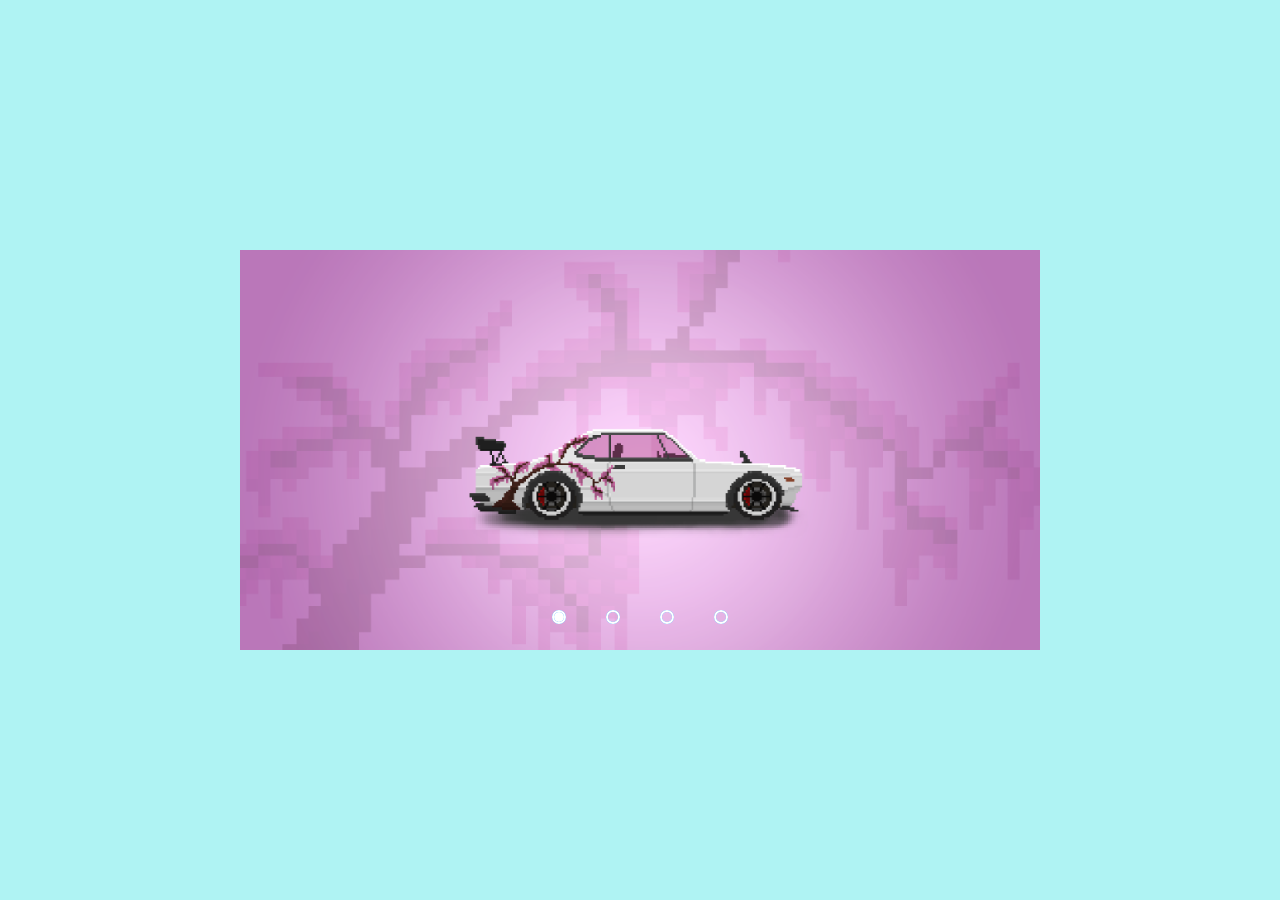
<file: index.html>
<!DOCTYPE html>
<html lang="pt-br">
<head>
    <meta charset="UTF-8">
    <meta name="viewport" content="width=device-width, initial-scale=1.0">
    <title>Document</title>
    <link rel="stylesheet" href="style.css">
</head>
<body>
    
    <div class="slider">

        <div class="slides">

            <!--radio buttons-->
            <input type="radio" name="radio-btn" id="radio1">
            <input type="radio" name="radio-btn" id="radio2">
            <input type="radio" name="radio-btn" id="radio3">
            <input type="radio" name="radio-btn" id="radio4">
            <!--radio buttons-->

            <!--slide images-->
            <div class="slide first">
                <img src="img1.png" alt="img1">
            </div>

            <div class="slide">
                <img src="img2.png" alt="img2">
            </div>

            <div class="slide">
                <img src="img3.png" alt="img3">
            </div>

            <div class="slide">
                <img src="img4.png" alt="img4">
            </div>
            <!--slide images-->

            <!--navigation auto-->
            <div class="navigation-auto">

                <div class="auto-btn1"></div>
                <div class="auto-btn2"></div>
                <div class="auto-btn3"></div>
                <div class="auto-btn4"></div>

            </div>

        </div>

        <div class="manual-navigation">
        
            <label for="radio1" class="manual-btn"></label>
            <label for="radio2" class="manual-btn"></label>
            <label for="radio3" class="manual-btn"></label>
            <label for="radio4" class="manual-btn"></label>
        
        </div>

    </div>

    <script src="script.js"></script>

</body>
</html>

<!--crtl + alt + seta pra baixo -> clonar item pra linha de baixo-->
</file>
<file: style.css>
body{
    margin: 0;
    padding: 0;
    box-sizing: border-box;
    width: 100%;
    height: 100vh;
    display: flex;
    justify-content: center;
    align-items: center;
    background-color: rgb(175, 243, 243);
}

.slider{
    margin: 0 auto;
    width: 800px;
    height: 400px;
    overflow: hidden;
}

.slides{
    width: 400%;
    height: 400px;
    display: flex;
}

.slides input{
    display: none;
}

.slide{
    width: 25%;
    position: relative;
    transition: 2s;
}

.slide img{
    width: 800px;
}

.manual-navigation{
    position: absolute;
    width: 800px;
    margin-top: -40px;
    display: flex;
    justify-content: center;
}

.manual-btn{
    border: 2px solid white;
    padding: 5px;
    border-radius: 10px;
    cursor: pointer;
    transition: 1s;
}

.manual-btn:not(:last-child){
    margin-right: 40px;
}

.manual-btn:hover{
    background-color: aliceblue;
}

#radio1:checked ~ .first{
    margin-left: 0;
}

#radio2:checked ~ .first {
    margin-left: -25%;
}

#radio3:checked ~ .first {
    margin-left: -50%;
}

#radio4:checked ~ .first {
    margin-left: -75%;
}

.navigation-auto div{
    border: 2px solid #20a6ff;
    padding: 5px;
    border-radius: 10px;
    cursor: pointer;
    transition: 1s;
}

.navigation-auto{
    position: absolute;
    width: 800px;
    margin-top: 360px;
    display: flex;
    justify-content: center;
}

.navigation-auto div:not(:last-child){
    margin-right: 40px;
}

#radio1:checked ~ .navigation-auto .auto-btn1{
    background-color: white;
}

#radio2:checked ~ .navigation-auto .auto-btn2{
    background-color: white;
}

#radio3:checked ~ .navigation-auto .auto-btn3{
    background-color: white;
}

#radio4:checked ~ .navigation-auto .auto-btn4{
    background-color: white;
}


/*esse ~ busca o item first assim q a ação ativa, fazendo o first ser o alvo*/
</file>
